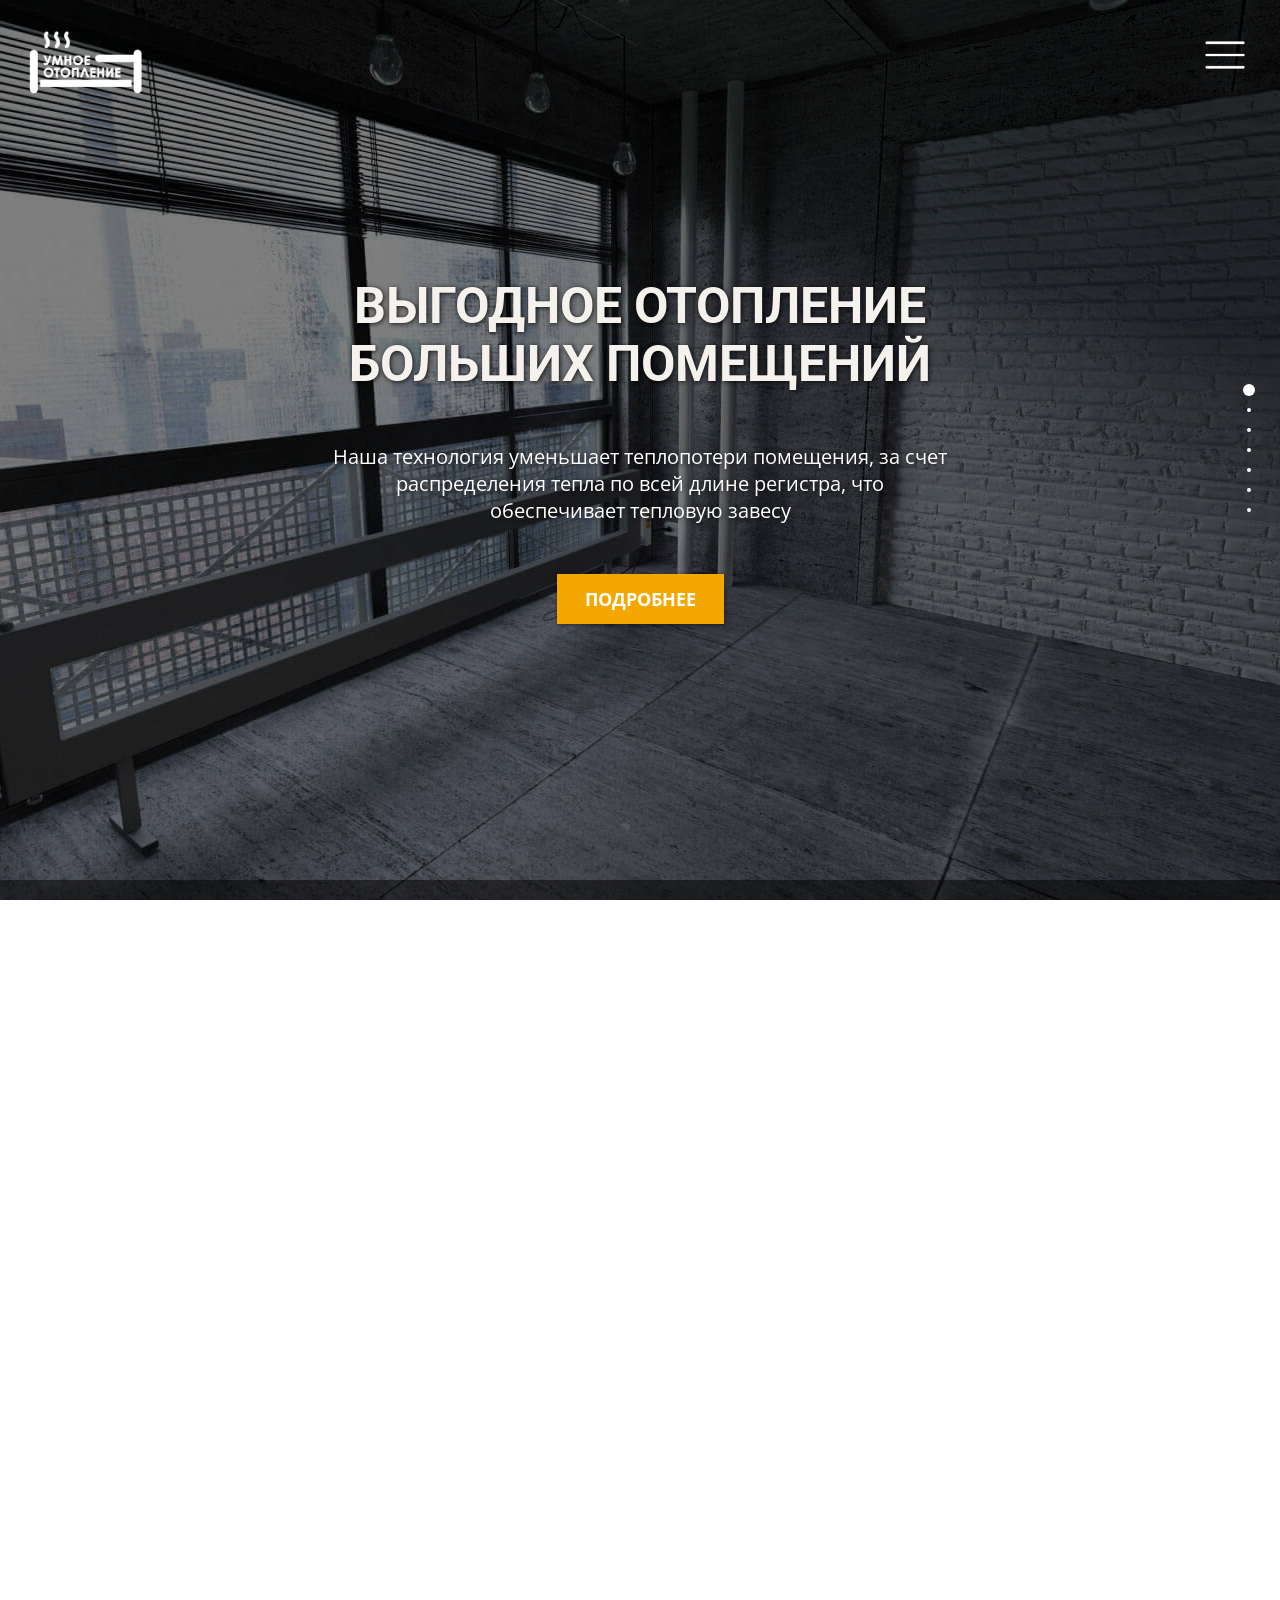
<file: index.html>
<!DOCTYPE html>
<html lang="ru">
<head>
  <meta charset="UTF-8">
  <title>Теплорадиаторы</title>
  <link rel="stylesheet" type="text/css" href="styles.css">
  <link rel="stylesheet" type="text/css" href="fullpage.css">
  <meta name="viewport" content="width=device-width,initial-scale=1.0">
  <link rel="icon" href="img/icon.png">
  <link rel="stylesheet" href="https://use.fontawesome.com/releases/v5.6.3/css/all.css" integrity="sha384-UHRtZLI+pbxtHCWp1t77Bi1L4ZtiqrqD80Kn4Z8NTSRyMA2Fd33n5dQ8lWUE00s/" crossorigin="anonymous">
</head>
<body>
  <header>
    <div class="head-wrap">
       <div>
          <img src="img/logo.png" title="Теплосберегающее отопление">
      </div>
      <div class="b-container">
        <a href="javascript:PopUpShow()" data-effect="mfp-move-from-top">
          <div class="menu"></div>
        </a>
      </div>
      <div class="b-popup" id="popup1">
        <div class="b-popup-content">
          <div class="popup-content-close">
            <a href="javascript:PopUpHide()">
              <i class="fas fa-times"></i>
            </a>
          </div>
          <div class="popup-content-head"> 
            <img src="img/logo.png" title="Теплосберегающее отопление">        
          </div>
          <div class="popup-content-list">
            <ul>
              <li><a href="#">о нас</a></li>
              <li><a href="#">каталог</a></li>
              <li><a href="#">преимущества</a></li>
              <li><a href="#">партнерам</a></li>
              <li><a href="#">контакты</a></li>
            </ul>
          </div>          
        </div>
      </div>
    </div>
      <div id="fp-nav">
        <ul>
          <li data-menuanchor="section0"><a href="#section0"><span></span></a></li>
          <li data-menuanchor="section1"><a href="#section1"><span></span></a></li>
          <li data-menuanchor="section2"><a href="#section2"><span></span></a></li>
          <li data-menuanchor="section3"><a href="#section3"><span></span></a></li>
          <li data-menuanchor="section4"><a href="#section4"><span></span></a></li>
          <li data-menuanchor="section5"><a href="#section5"><span></span></a></li>
          <li data-menuanchor="section6"><a href="#section6"><span></span></a></li>
        </ul>
      </div>
  </header>
  <div id="fullpage">
    <section class="active first-section" data-anchor="section0">
      <div class="overlay">
        <h4>ВЫГОДНОЕ ОТОПЛЕНИЕ<br>БОЛЬШИХ ПОМЕЩЕНИЙ</h4>
        <p>Наша технология уменьшает теплопотери помещения, за счет распределения тепла по всей длине регистра, что обеспечивает тепловую завесу</p>
        <a class="btn" title="Подробнее">ПОДРОБНЕЕ</a>
      </div>
    </section>
    <section class="second-section" data-anchor="section1">
      <div class="overlay">
        <h4>ЭКОНОМНОЕ ОТОПЛЕНИЕ<br>ЦЕХА, СКЛАДА, АНГАРА</h4>
        <p>Автономные промышленные обогреватели просты в установке, дают возможность обогреть большие помещения и сэкономить на монтажных работах</p>
        <a class="btn" title="Подробнее">ПОДРОБНЕЕ</a>
      </div>
    </section>
    <section class="third-section" data-anchor="section2">
      <div class="overlay">
        <h4>ЭНЕРГО ЭФФЕКТИВНОЕ<br>ОТОПЛЕНИЕ ПОМЕЩЕНИЯ</h4>
        <p>Наши обогреватели имеют защиту от перепадов напряжения, программные настройки восстанавливаются после подачи электричества</p>
        <a class="btn" title="Подробнее">ПОДРОБНЕЕ</a>
      </div>
    </section>
    <section class="fourth-section" data-anchor="section3">
      <div class="overlay">
        <h4>ЭКОНОМИЧНОЕ ОТОПЛЕНИЕ<br>ПРОМЫШЛЕННЫХ ОБЪЕКТОВ</h4>
        <p>Современные обогреватели позволяют экономично отопить помещения больших размеров - склад, цех, ангар, спортзал, теплицу и т.д.</p>
        <a class="btn" title="Подробнее">ПОДРОБНЕЕ</a>
      </div>
    </section>
    <section class="fifth-section" data-anchor="section4">
      <div class="overlay">
        <h4>СОВРЕМЕННЫЕ<br>ОБОГРЕВАТЕЛИ</h4>
        <p>Важно, что в наших обогревателях возможна регулировка температуры воздуха и температуры поверхности регистра в заданное время</p>
        <a class="btn" title="Подробнее">ПОДРОБНЕЕ</a>
      </div>
    </section>
    <section class="sixth-section" data-anchor="section5">
      <div class="overlay">
        <h4>ЭНЕРГО СБЕРЕГАЮЩЕЕ<br>ОТОПЛЕНИЕ ГАРАЖА, СТО</h4>
        <p>Регистры отопления - это возможность экономить до 50% на обогреве вашего гаража, рембокса или станции технического обслуживания</p>
        <a class="btn" title="Подробнее">ПОДРОБНЕЕ</a>
      </div>
    </section>
    <section class="seventh-section" data-anchor="section6">
      <div class="overlay">
        <h4>БОЛЬШИЕ ОБОГРЕВАТЕЛИ<br>ДЛЯ БОЛЬШИХ ПЛОЩАДЕЙ</h4>
        <p>Для экономии на обогреве больших помещений - выбирайте современные энергосберегающие обогреватели от компании "Умное Отопление"</p>
        <a class="btn" title="Подробнее">ПОДРОБНЕЕ</a>
      </div>
    </section>
  </div>
<script src="js/fullpage.js"></script>
<script src="js/jquery-3.3.1.js"></script>
<script src="js/index.js"></script>
</body>
</html>
</file>
<file: styles.css>
@import url("https://fonts.googleapis.com/css?family=Open+Sans:400,700|Roboto:500,700");
body {
  font-family: "Open Sans", sans-serif; }

header, h4, p, a {
  transition: 0.5s; }
  header:hover, h4:hover, p:hover, a:hover {
    color: #F8D400;
    transition: 0.5s;
    cursor: pointer; }

a {
  text-decoration: none;
  color: #fff;
  font-size: 30px;
  font-weight: 700; }
  a:hover {
    color: #F8D400;
    transition: 0.5s;
    cursor: pointer; }

header {
  position: fixed;
  z-index: 1;
  display: flex;
  width: 100%;
  justify-content: space-between;
  align-items: center; }
  header .head-wrap {
    display: flex;
    justify-content: space-between;
    width: calc(100% - 50px);
    padding: 25px; }
  header img {
    cursor: pointer;
    width: 120px; }

.b-container {
  width: 40px;
  height: 40px;
  cursor: pointer;
  margin: 0px;
  padding: 10px;
  font-size: 30px;
  color: #fff; }

.menu {
  background-image: url(img/menu.png);
  background-size: cover;
  width: 100%;
  height: 100%; }

.b-popup {
  width: calc(100% + 50px);
  min-height: 100%;
  background-color: rgba(0, 0, 0, 0.9);
  overflow: hidden;
  position: fixed;
  top: 0px;
  margin-left: -50px;
  z-index: 999; }
  .b-popup .b-popup-content {
    margin: 40px auto 0px auto;
    width: calc(100% - 50px);
    height: 100%;
    padding: 10px; }
    .b-popup .b-popup-content .popup-content-close {
      position: absolute;
      right: 70px; }
      .b-popup .b-popup-content .popup-content-close .fas {
        font-size: 50px; }
    .b-popup .b-popup-content .popup-content-head {
      text-align: center; }
      .b-popup .b-popup-content .popup-content-head img {
        width: 200px; }
    .b-popup .b-popup-content .popup-content-list ul {
      margin: 0px;
      padding: 0px; }
      .b-popup .b-popup-content .popup-content-list ul li {
        list-style-type: none;
        text-transform: uppercase;
        text-align: center;
        margin-bottom: 15px; }

#fp-nav {
  right: 24px; }

h4 {
  color: #F5F1ED;
  font-family: "Roboto", sans-serif;
  font-size: 50px;
  font-weight: 700;
  text-shadow: 1px 1px 5px rgba(0, 0, 0, 0.8);
  margin: 0; }

p {
  width: 50%;
  color: #fff;
  font-size: 20px;
  margin: 50px 0px;
  text-shadow: 1px 1px 5px rgba(0, 0, 0, 0.5); }

.btn {
  background: #F4A700;
  color: #fff;
  padding: 10px 25px;
  font-size: 18px;
  box-shadow: 1px 1px 5px rgba(0, 0, 0, 0.5);
  border: 3px solid transparent; }
  .btn:hover {
    background: transparent;
    border: 3px solid #F4A700;
    transition: 0.5s;
    cursor: pointer; }

.overlay {
  min-height: 100%;
  text-align: center;
  display: flex;
  flex-direction: column;
  align-items: center;
  justify-content: center;
  background: rgba(0, 0, 0, 0.5);
  padding: 20px; }

.first-section, .second-section, .third-section, .fourth-section, .fifth-section, .sixth-section, .seventh-section {
  background-size: cover;
  background-repeat: no-repeat;
  background-position: center; }

.first-section {
  background-image: url(img/view1.jpg); }

.second-section {
  background-image: url(img/view2.jpg); }

.third-section {
  background-image: url(img/view3.jpg); }

.fourth-section {
  background-image: url(img/view4.jpg); }

.fifth-section {
  background-image: url(img/view5.jpg); }

.sixth-section {
  background-image: url(img/view6.jpg); }

.seventh-section {
  background-image: url(img/view7.jpg); }

@media only screen and (max-width: 1024px) {
  h4 {
    font-size: 60px; }

  p {
    font-size: 30px;
    width: 80%;
    margin: 40px 0px; }

  .btn {
    font-size: 25px; }

  .b-popup .b-popup-content .popup-content-close {
    right: 50px; } }
@media only screen and (max-width: 823px) {
  h4 {
    font-size: 43px; }

  p {
    font-size: 20px;
    width: 80%;
    margin: 30px 0px; }

  .btn {
    font-size: 20px; }

  header {
    padding-top: 10px; }
    header img {
      width: 85px; } }
@media only screen and (max-width: 667px) {
  h4 {
    padding-top: 45px;
    font-size: 31px; }

  p {
    margin: 30px 0px;
    width: 90%; }

  .btn {
    font-size: 18px; } }
@media only screen and (max-width: 568px) {
  p {
    font-size: 16px;
    margin: 20px 0px;
    width: 90%; }

  .btn {
    font-size: 18px; } }
@media only screen and (max-width: 480px) {
  p {
    margin: 10px 0px; }

  .btn {
    font-size: 16px; }

  header #fp-nav.fp-right {
    right: 3px; } }
@media only screen and (max-width: 414px) {
  p {
    margin: 40px 0px; } }
@media only screen and (max-width: 375px) {
  h4 {
    font-size: 35px; }

  p {
    margin: 40px 0px; }

  .btn {
    font-size: 23px; } }
@media only screen and (max-width: 320px) {
  h4 {
    font-size: 23px; }

  p {
    font-size: 16px;
    margin: 30px 0px; }

  .btn {
    font-size: 16px; } }
@media only screen and (max-height: 600px) {
  .b-popup .b-popup-content .popup-content-close .fas {
    font-size: 30px; }
  .b-popup .b-popup-content {
    margin-top: 0px; }
    .b-popup .b-popup-content .popup-content-head img {
      width: 150px; }
    .b-popup .b-popup-content .popup-content-list ul li {
      margin-bottom: 0px; }
      .b-popup .b-popup-content .popup-content-list ul li a {
        font-size: 25px; } }

/*# sourceMappingURL=styles.css.map */
</file>
<file: fullpage.css>
/*!
 * fullPage 3.0.4
 * https://github.com/alvarotrigo/fullPage.js
 *
 * @license GPLv3 for open source use only
 * or Fullpage Commercial License for commercial use
 * http://alvarotrigo.com/fullPage/pricing/
 *
 * Copyright (C) 2018 http://alvarotrigo.com/fullPage - A project by Alvaro Trigo
 */
html.fp-enabled,
.fp-enabled body {
    margin: 0;
    padding: 0;
    overflow:hidden;

    /*Avoid flicker on slides transitions for mobile phones #336 */
    -webkit-tap-highlight-color: rgba(0,0,0,0);
}
.fp-section {
    position: relative;
    -webkit-box-sizing: border-box; /* Safari<=5 Android<=3 */
    -moz-box-sizing: border-box; /* <=28 */
    box-sizing: border-box;
}
.fp-slide {
    float: left;
}
.fp-slide, .fp-slidesContainer {
    height: 100%;
    display: block;
}
.fp-slides {
    z-index:1;
    height: 100%;
    overflow: hidden;
    position: relative;
    -webkit-transition: all 0.3s ease-out; /* Safari<=6 Android<=4.3 */
    transition: all 0.3s ease-out;
}
.fp-section.fp-table, .fp-slide.fp-table {
    display: table;
    table-layout:fixed;
    width: 100%;
}
.fp-tableCell {
    display: table-cell;
    vertical-align: middle;
    width: 100%;
    height: 100%;
}
.fp-slidesContainer {
    float: left;
    position: relative;
}
.fp-controlArrow {
    -webkit-user-select: none; /* webkit (safari, chrome) browsers */
    -moz-user-select: none; /* mozilla browsers */
    -khtml-user-select: none; /* webkit (konqueror) browsers */
    -ms-user-select: none; /* IE10+ */
    position: absolute;
    z-index: 4;
    top: 50%;
    cursor: pointer;
    width: 0;
    height: 0;
    border-style: solid;
    margin-top: -38px;
    -webkit-transform: translate3d(0,0,0);
    -ms-transform: translate3d(0,0,0);
    transform: translate3d(0,0,0);
}
.fp-controlArrow.fp-prev {
    left: 15px;
    width: 0;
    border-width: 38.5px 34px 38.5px 0;
    border-color: transparent #fff transparent transparent;
}
.fp-controlArrow.fp-next {
    right: 15px;
    border-width: 38.5px 0 38.5px 34px;
    border-color: transparent transparent transparent #fff;
}
.fp-scrollable {
    overflow: hidden;
    position: relative;
}
.fp-scroller{
    overflow: hidden;
}
.iScrollIndicator{
    border: 0 !important;
}
.fp-notransition {
    -webkit-transition: none !important;
    transition: none !important;
}
#fp-nav {
    position: fixed;
    z-index: 100;
    margin-top: -32px;
    top: 50%;
    opacity: 1;
    -webkit-transform: translate3d(0,0,0);
}
#fp-nav.fp-right {
    right: 17px;
}
#fp-nav.fp-left {
    left: 17px;
}
.fp-slidesNav{
    position: absolute;
    z-index: 4;
    opacity: 1;
    -webkit-transform: translate3d(0,0,0);
    -ms-transform: translate3d(0,0,0);
    transform: translate3d(0,0,0);
    left: 0 !important;
    right: 0;
    margin: 0 auto !important;
}
.fp-slidesNav.fp-bottom {
    bottom: 17px;
}
.fp-slidesNav.fp-top {
    top: 17px;
}
#fp-nav ul,
.fp-slidesNav ul {
  margin: 0;
  padding: 0;
}
#fp-nav ul li,
.fp-slidesNav ul li {
    display: block;
    width: 14px;
    height: 13px;
    margin: 7px;
    position:relative;
}
.fp-slidesNav ul li {
    display: inline-block;
}
#fp-nav ul li a,
.fp-slidesNav ul li a {
    display: block;
    position: relative;
    z-index: 1;
    width: 100%;
    height: 100%;
    cursor: pointer;
    text-decoration: none;
}
#fp-nav ul li a.active span,
.fp-slidesNav ul li a.active span,
#fp-nav ul li:hover a.active span,
.fp-slidesNav ul li:hover a.active span{
    height: 12px;
    width: 12px;
    margin: -6px 0 0 -6px;
    border-radius: 100%;
 }
#fp-nav ul li a span,
.fp-slidesNav ul li a span {
    border-radius: 50%;
    position: absolute;
    z-index: 1;
    height: 4px;
    width: 4px;
    border: 0;
    background: #fff;
    left: 50%;
    top: 50%;
    margin: -2px 0 0 -2px;
    -webkit-transition: all 0.1s ease-in-out;
    -moz-transition: all 0.1s ease-in-out;
    -o-transition: all 0.1s ease-in-out;
    transition: all 0.1s ease-in-out;
}
#fp-nav ul li:hover a span,
.fp-slidesNav ul li:hover a span{
    width: 10px;
    height: 10px;
    margin: -5px 0px 0px -5px;
}
#fp-nav ul li .fp-tooltip {
    position: absolute;
    top: -2px;
    color: #fff;
    font-size: 14px;
    font-family: arial, helvetica, sans-serif;
    white-space: nowrap;
    max-width: 220px;
    overflow: hidden;
    display: block;
    opacity: 0;
    width: 0;
    cursor: pointer;
}
#fp-nav ul li:hover .fp-tooltip,
#fp-nav.fp-show-active a.active + .fp-tooltip {
    -webkit-transition: opacity 0.2s ease-in;
    transition: opacity 0.2s ease-in;
    width: auto;
    opacity: 1;
}
#fp-nav ul li .fp-tooltip.fp-right {
    right: 20px;
}
#fp-nav ul li .fp-tooltip.fp-left {
    left: 20px;
}
.fp-auto-height.fp-section,
.fp-auto-height .fp-slide,
.fp-auto-height .fp-tableCell{
    height: auto !important;
}

.fp-responsive .fp-auto-height-responsive.fp-section,
.fp-responsive .fp-auto-height-responsive .fp-slide,
.fp-responsive .fp-auto-height-responsive .fp-tableCell {
    height: auto !important;
}

/*Only display content to screen readers*/
.fp-sr-only{
    position: absolute;
    width: 1px;
    height: 1px;
    padding: 0;
    overflow: hidden;
    clip: rect(0, 0, 0, 0);
    white-space: nowrap;
    border: 0;
}
</file>
